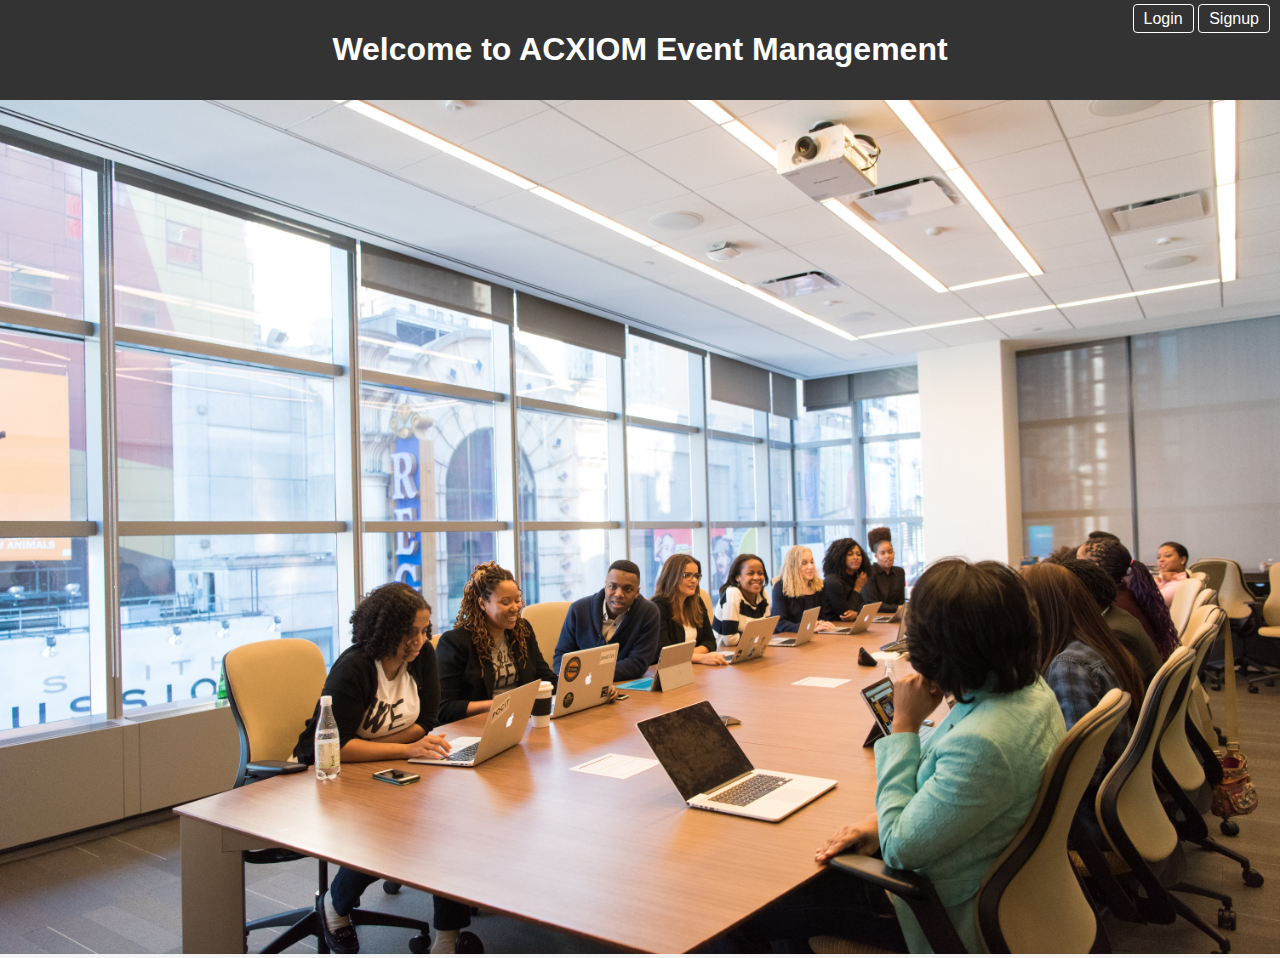
<file: index.html>
<!DOCTYPE html>
<html lang="en">
<head>
    <meta charset="UTF-8">
    <meta name="viewport" content="width=device-width, initial-scale=1.0">
    <link rel="stylesheet" href="styles.css">
    <title>Event Management Website</title>
</head>
<body>

<header>
    <h1>Welcome to ACXIOM Event Management</h1>
    <div class="login-button">
        <a href="login.html">Login</a>
        <a href="signup.html">Signup</a>
    </div>
</header>
<picture>
  
   
<img src="home.jpg" style="max-width: 100%; height:auto;">
  </picture>






</body>
</html>
</file>
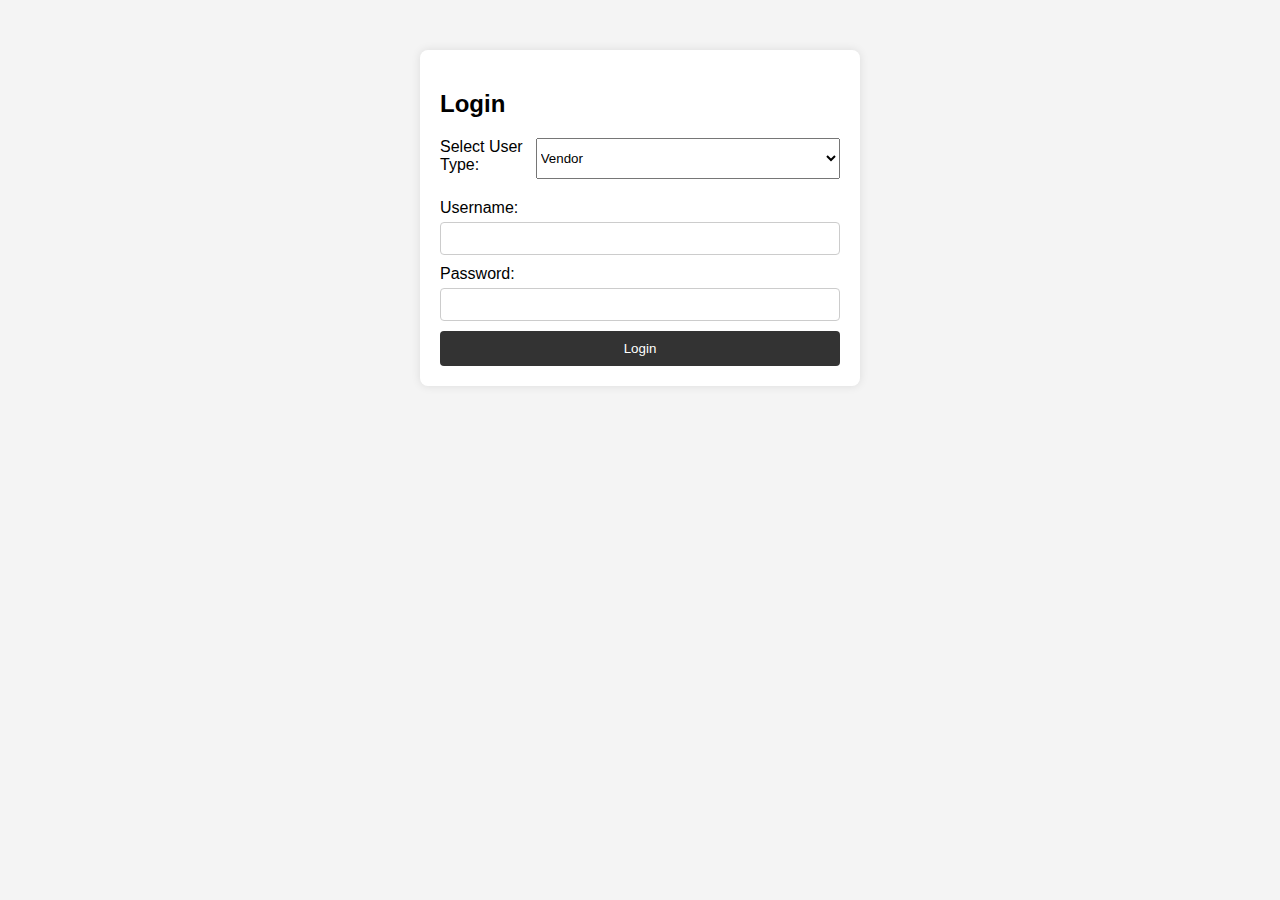
<file: login.html>
<!DOCTYPE html>
<html lang="en">
<head>
    <meta charset="UTF-8">
    <meta name="viewport" content="width=device-width, initial-scale=1.0">
    <link rel="stylesheet" href="login-styles.css">
    <title>Login</title>
    <style>
     
        #user-type {
            width: 80%; 
        }
    </style>
</head>
<body>

<section class="login-section">
    <h2>Login</h2>
   
    <form action="login.php" method="post">
        <div class="login-options">
            <label for="user-type">Select User Type:</label>
            <select id="user-type" name="user-type" style="width: 100%;" size="1">
                <option value="vendor">Vendor</option>
                <option value="admin">Admin</option>
                <option value="user">User</option>
            </select>
        </div>
        <label for="username">Username:</label>
        <input type="text" id="username" name="username" required>

        <label for="password">Password:</label>
        <input type="password" id="password" name="password" required>

        <button type="submit">Login</button>
    </form>
</section>

</body>
</html>
</file>
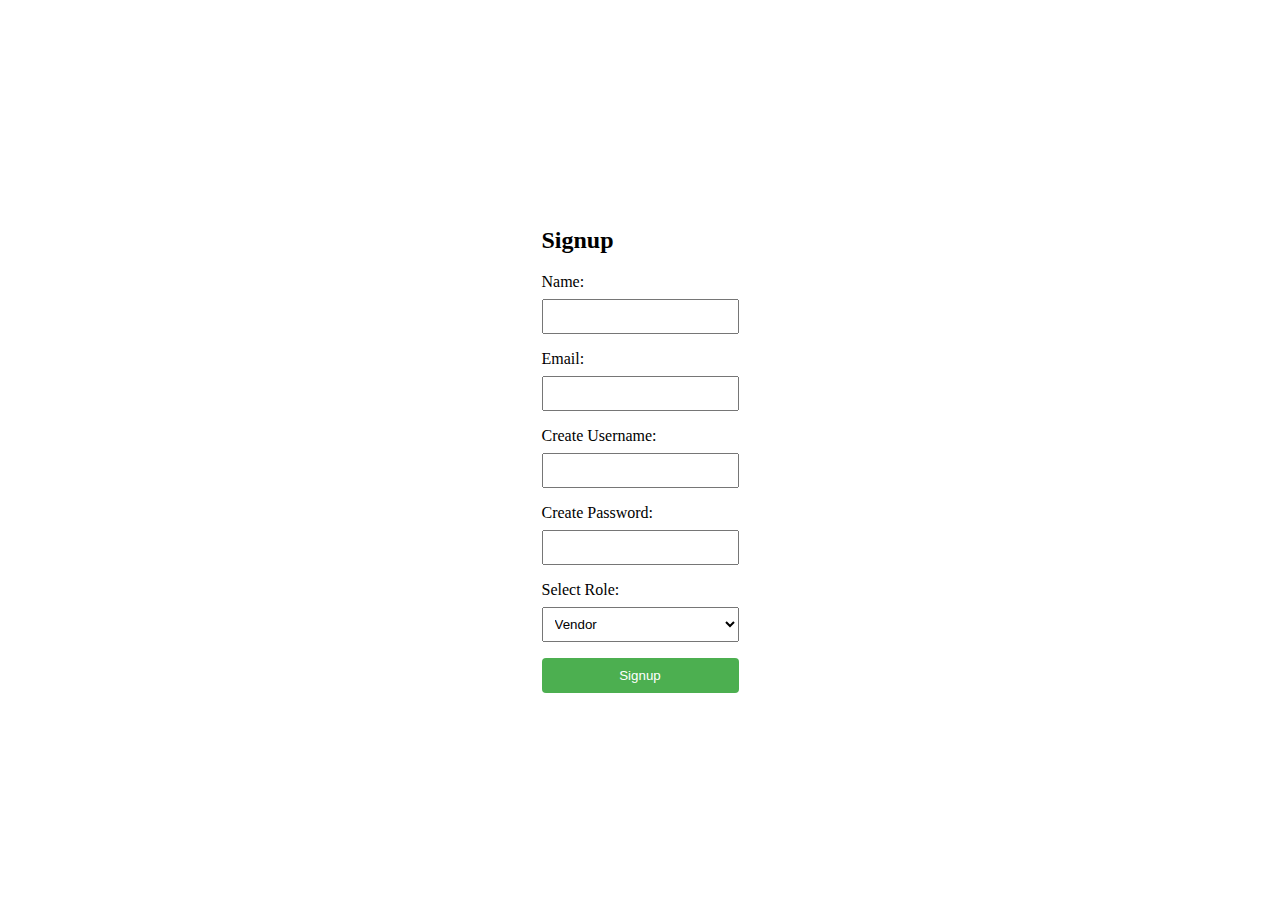
<file: signup.html>
<!DOCTYPE html>
<html lang="en">
<head>
    <meta charset="UTF-8">
    <meta name="viewport" content="width=device-width, initial-scale=1.0">
    <title>Signup</title>
    <style>
        body {
            display: flex;
            justify-content: center;
            align-items: center;
            height: 100vh;
            margin: 0;
        }

        .signup-section {
            text-align: left;
        }

        #signupForm {
            max-width: 300px;
            margin: 0 auto;
        }

        label {
            display: block;
            margin-bottom: 8px;
        }

        input, select {
            width: 100%;
            padding: 8px;
            margin-bottom: 16px;
            box-sizing: border-box;
        }

        button {
            width: 100%;
            padding: 10px;
            background-color: #4CAF50;
            color: white;
            border: none;
            border-radius: 4px;
            cursor: pointer;
        }

        button:hover {
            background-color: #45a049;
        }
    </style>
</head>
<body>

<section class="signup-section">
    <h2>Signup</h2>
    <form action="signup.php" method="post" id="signupForm">
        <label for="name">Name:</label>
        <input type="text" id="name" name="name" required>

        <label for="email">Email:</label>
        <input type="email" id="email" name="email" required>

        <label for="username">Create Username:</label>
        <input type="text" id="username" name="username" required>

        <label for="password">Create Password:</label>
        <input type="password" id="password" name="password" required>

        <label for="role">Select Role:</label>
        <select id="role" name="role" required>
            <option value="vendor">Vendor</option>
            <option value="admin">Admin</option>
            <option value="user">User</option>
        </select>

        <button type="submit">Signup</button>
    </form>
</section>

</body>
</html>
</file>
<file: styles.css>
body {
    font-family: Arial, sans-serif;
    margin: 0;
    padding: 0;
    background-color: #f4f4f4;
}

header {
    background-color: #333;
    color: #fff;
    text-align: center;
    padding: 10px;
    position: relative;
}

.login-button {
    position: absolute;
    top: 10px;
    right: 10px;
}

.login-button a {
    color: #fff;
    text-decoration: none;
    padding: 5px 10px;
    border: 1px solid #fff;
    border-radius: 4px;
}

.login-button a:hover {
    background-color: #fff;
    color: #333;
}

section {
    max-width: 80px;
    margin: 20px auto;
    background-color: #fff;
    background-size: 80px;
    padding: 20px;
    border-radius: 8px;
    box-shadow: 0 0 10px rgba(0, 0, 0, 0.1);
}


footer {
    background-color: #333;
    color: #fff;
    text-align: center;
    padding: 10px;
    position: fixed;
    bottom: 0;
    width: 100%;
}
</file>
<file: login-styles.css>
body {
    font-family: Arial, sans-serif;
    margin: 0;
    padding: 0;
    background-color: #f4f4f4;
}

.login-section {
    max-width: 400px;
    margin: 50px auto;
    background-color: #fff;
    padding: 20px;
    border-radius: 8px;
    box-shadow: 0 0 10px rgba(0, 0, 0, 0.1);
}

.login-options {
    display: flex;
    justify-content: space-between;
    margin-bottom: 20px;
}

.login-options a {
    text-decoration: none;
    padding: 8px 12px;
    border: 1px solid #333;
    border-radius: 4px;
    color: #333;
    cursor: pointer;
}

.login-options a:hover {
    background-color: #333;
    color: #fff;
}

form {
    display: flex;
    flex-direction: column;
}

label {
    margin-bottom: 5px;
}

input {
    padding: 8px;
    margin-bottom: 10px;
    border: 1px solid #ccc;
    border-radius: 4px;
}

button {
    background-color: #333;
    color: #fff;
    padding: 10px;
    border: none;
    border-radius: 4px;
    cursor: pointer;
}

button:hover {
    background-color: #555;
}
</file>
